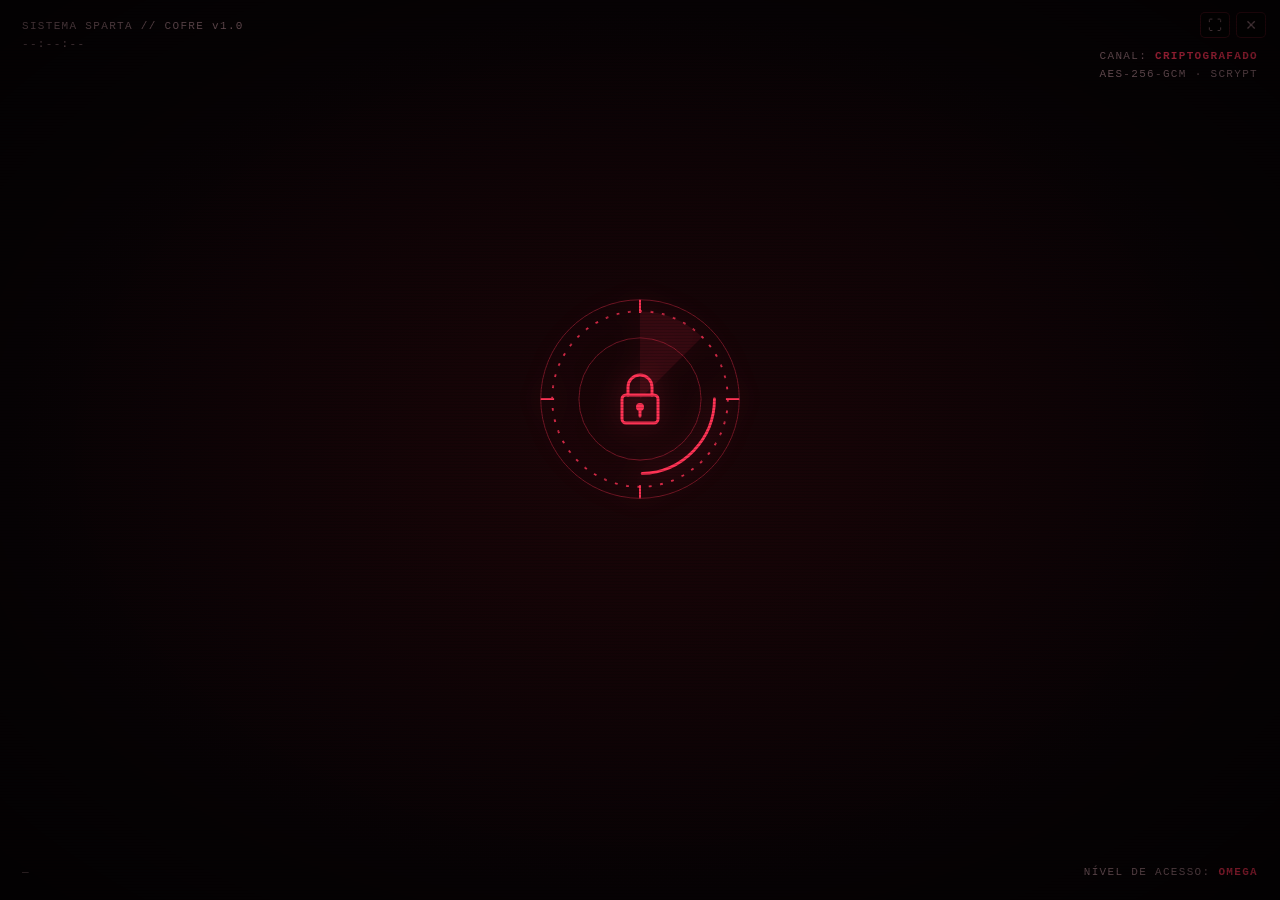
<file: automacao_pc/cofre/ui/index.html>
<!doctype html>
<html lang="pt-BR">
<head>
<meta charset="utf-8">
<meta name="viewport" content="width=device-width, initial-scale=1">
<title>SPARTA // COFRE</title>
<link rel="stylesheet" href="estilo.css">
</head>
<body>
<canvas id="chuva" aria-hidden="true"></canvas>
<div class="scanlines" aria-hidden="true"></div>

<!-- ============================== LOGIN ============================== -->
<section id="tela-login" class="tela ativa">
  <div class="canto sup-esq">SISTEMA SPARTA // COFRE v1.0<br><span id="relogio">--:--:--</span></div>
  <div class="canto sup-dir">CANAL: <b class="ok">CRIPTOGRAFADO</b><br>AES-256-GCM · SCRYPT</div>
  <div class="canto inf-esq" id="caminho-cofre">—</div>
  <div class="canto inf-dir">NÍVEL DE ACESSO: <b>OMEGA</b></div>

  <div class="login-centro">
    <div class="hud" id="hud">
      <svg viewBox="0 0 220 220" class="radar" aria-hidden="true">
        <circle cx="110" cy="110" r="104" class="anel fino"/>
        <circle cx="110" cy="110" r="92" class="anel tracejado gira-lento"/>
        <circle cx="110" cy="110" r="78" class="anel arco gira-rapido"/>
        <circle cx="110" cy="110" r="64" class="anel fino"/>
        <g class="gira-reverso">
          <path d="M110 6 L110 20 M110 200 L110 214 M6 110 L20 110 M200 110 L214 110" class="mira"/>
        </g>
        <path d="M110 110 L110 18 A92 92 0 0 1 175 45 Z" class="varredura"/>
      </svg>
      <svg viewBox="0 0 64 64" class="cadeado" aria-hidden="true">
        <path class="arco-cadeado" d="M20 28 V20 a12 12 0 0 1 24 0 V28"/>
        <rect x="14" y="28" width="36" height="28" rx="4"/>
        <circle cx="32" cy="40" r="4"/><path d="M32 44 V49"/>
      </svg>
    </div>

    <div class="terminal" id="boot" aria-live="polite"></div>

    <form id="form-login" autocomplete="off" class="escondido">
      <label for="senha" id="rotulo-senha">CREDENCIAL DO AGENTE</label>
      <div class="campo-neon">
        <input type="password" id="senha" spellcheck="false" autocomplete="off">
        <button type="button" class="olho" data-alvo="senha" title="Mostrar/ocultar">◉</button>
      </div>
      <div id="bloco-criar" class="escondido">
        <label for="senha2">CONFIRME A CREDENCIAL</label>
        <div class="campo-neon"><input type="password" id="senha2" spellcheck="false" autocomplete="off"></div>
        <div class="medidor"><i id="medidor-login"></i></div>
        <p class="dica" id="dica-criar"></p>
      </div>
      <button type="submit" class="botao-principal" id="botao-login">AUTENTICAR</button>
      <p class="status-login" id="status-login" role="status"></p>
    </form>
  </div>
</section>

<!-- ============================ DECIFRANDO ============================ -->
<section id="decifrando" class="sobreposicao" aria-live="assertive">
  <div class="decifra-caixa">
    <pre id="matriz-hex"></pre>
    <div class="etapas" id="etapas"></div>
    <div class="barra"><i id="barra-progresso"></i></div>
    <h1 id="veredito" data-texto=""></h1>
  </div>
</section>

<!-- ============================== COFRE =============================== -->
<section id="tela-cofre" class="tela">
  <header class="topo">
    <div class="logo"><span class="losango">◈</span> SPARTA <small id="contagem">0 registros</small></div>
    <div class="busca">
      <input type="search" id="busca" placeholder="Buscar por site, usuário, categoria…  (Ctrl+F)">
    </div>
    <nav class="acoes">
      <button id="bt-novo" class="botao destaque">＋ Novo</button>
      <button id="bt-gerador" class="botao">⚿ Gerador</button>
      <button id="bt-importar" class="botao">⇪ Importar</button>
      <button id="bt-ajustes" class="botao">⚙</button>
      <button id="bt-bloquear" class="botao perigo" title="Bloquear agora (Ctrl+L)">⏻ Bloquear</button>
    </nav>
  </header>

  <div class="corpo">
    <aside class="lateral">
      <h3>CATEGORIAS</h3>
      <ul id="categorias"></ul>
      <div class="dica-atalho">
        <kbd>Ctrl</kbd>+<kbd>Alt</kbd>+<kbd>A</kbd>
        <p>em qualquer site ou programa preenche o login automaticamente.</p>
        <p class="estado-atalho" id="estado-atalho"></p>
      </div>
      <div class="auto-bloqueio">AUTO-BLOQUEIO <b id="timer-bloqueio">--:--</b></div>
    </aside>

    <main class="lista" id="lista"></main>

    <section class="detalhe" id="detalhe">
      <div class="vazio">
        <svg viewBox="0 0 64 64"><rect x="14" y="28" width="36" height="28" rx="4"/><path d="M20 28 V20 a12 12 0 0 1 24 0 V28"/></svg>
        <p>Selecione um registro</p>
      </div>
    </section>
  </div>
</section>

<!-- ============================== MODAIS ============================== -->
<dialog id="modal-editor" class="modal">
  <form method="dialog" id="form-editor">
    <h2 id="titulo-editor">NOVO REGISTRO</h2>
    <div class="grade">
      <label>Título<input name="titulo" placeholder="Gmail, Gov.br, Banco…"></label>
      <label>Categoria<input name="categoria" list="lista-categorias" placeholder="Geral"></label>
      <label class="largo">Endereço do site<input name="url" placeholder="https://accounts.google.com"></label>
      <label>Usuário / e-mail / CPF<input name="usuario" autocomplete="off" spellcheck="false"></label>
      <label>Senha
        <span class="campo-com-botoes">
          <input name="senha" type="password" autocomplete="off" spellcheck="false">
          <button type="button" class="mini olho" data-alvo-nome="senha">◉</button>
          <button type="button" class="mini" id="bt-gerar-editor" title="Gerar senha forte">⚄</button>
        </span>
        <span class="medidor"><i id="medidor-editor"></i></span>
        <small id="forca-editor"></small>
      </label>
      <label>Abrir no navegador<select name="navegador" id="sel-navegador"><option value="">Padrão do Windows</option></select></label>
      <label>Palavras do título da janela<input name="palavras" placeholder="ex.: Conta Google, Gmail"></label>
      <label class="largo">Sequência de preenchimento
        <input name="sequencia" placeholder="{USUARIO}{TAB}{SENHA}{ENTER}" spellcheck="false">
        <small>Login em duas telas? Use <code>{USUARIO}{ENTER}{ESPERA:2000}{SENHA}{ENTER}</code></small>
      </label>
      <label class="largo">Notas<textarea name="notas" rows="3"></textarea></label>
      <label class="check"><input type="checkbox" name="favorito"> ★ Favorito</label>
    </div>
    <datalist id="lista-categorias"></datalist>
    <footer>
      <button value="cancelar" class="botao" formnovalidate>Cancelar</button>
      <button value="salvar" class="botao destaque" id="bt-salvar">Salvar</button>
    </footer>
  </form>
</dialog>

<dialog id="modal-gerador" class="modal estreito">
  <form method="dialog">
    <h2>GERADOR DE SENHAS</h2>
    <output id="senha-gerada" class="senha-gerada">—</output>
    <div class="medidor"><i id="medidor-gerador"></i></div>
    <label>Tamanho: <b id="rotulo-tamanho">20</b>
      <input type="range" id="g-tamanho" min="8" max="64" value="20"></label>
    <div class="opcoes">
      <label class="check"><input type="checkbox" id="g-mai" checked> A–Z</label>
      <label class="check"><input type="checkbox" id="g-min" checked> a–z</label>
      <label class="check"><input type="checkbox" id="g-num" checked> 0–9</label>
      <label class="check"><input type="checkbox" id="g-sim" checked> !@#$</label>
      <label class="check"><input type="checkbox" id="g-amb" checked> sem ambíguos (l, 1, O, 0)</label>
    </div>
    <footer>
      <button type="button" class="botao" id="bt-regerar">↻ Outra</button>
      <button type="button" class="botao" id="bt-copiar-gerada">Copiar</button>
      <button value="fechar" class="botao destaque">Fechar</button>
    </footer>
  </form>
</dialog>

<dialog id="modal-ajustes" class="modal">
  <form method="dialog" id="form-ajustes">
    <h2>AJUSTES</h2>
    <div class="grade">
      <label>Bloquear após (minutos sem uso)<input type="number" name="bloqueio_minutos" min="1" max="120"></label>
      <label>Apagar senha copiada após (segundos)<input type="number" name="limpar_copia_segundos" min="5" max="300"></label>
    </div>
    <h3>TROCAR SENHA MESTRA</h3>
    <div class="grade">
      <label class="largo">Senha atual<input type="password" name="atual" autocomplete="off"></label>
      <label>Nova senha<input type="password" name="nova" autocomplete="off"></label>
      <label>Confirmar nova senha<input type="password" name="confirmacao" autocomplete="off"></label>
    </div>
    <button type="button" class="botao" id="bt-trocar-senha">Trocar senha mestra</button>
    <h3>ARQUIVO DO COFRE</h3>
    <p class="dica"><code id="ajustes-caminho"></code><br>Uma cópia de segurança fica sempre ao lado, com final <code>.bak</code>.</p>
    <button type="button" class="botao" id="bt-backup">Salvar cópia de segurança em…</button>
    <footer>
      <button value="cancelar" class="botao" formnovalidate>Fechar</button>
      <button value="salvar" class="botao destaque">Salvar ajustes</button>
    </footer>
  </form>
</dialog>

<dialog id="modal-escolher" class="modal estreito">
  <form method="dialog">
    <h2>PREENCHER LOGIN</h2>
    <p class="dica">Janela: <b id="escolher-janela"></b></p>
    <input type="search" id="escolher-busca" placeholder="Buscar…">
    <ul id="escolher-lista" class="escolher-lista"></ul>
    <label class="check"><input type="checkbox" id="escolher-ensinar" checked> Lembrar desta janela para este login</label>
    <footer><button value="cancelar" class="botao">Cancelar</button></footer>
  </form>
</dialog>

<dialog id="modal-confirmar" class="modal estreito">
  <form method="dialog">
    <h2 id="confirmar-titulo">CONFIRMAR</h2>
    <p id="confirmar-texto"></p>
    <footer>
      <button value="nao" class="botao">Cancelar</button>
      <button value="sim" class="botao perigo">Confirmar</button>
    </footer>
  </form>
</dialog>

<div class="controles-janela">
  <button type="button" id="bt-tela-cheia" title="Tela cheia (F11)">⛶</button>
  <button type="button" id="bt-sair" class="fechar" title="Fechar o cofre">✕</button>
</div>

<div id="avisos" class="avisos" aria-live="polite"></div>

<script src="abertura.js"></script>
<script src="app.js"></script>
</body>
</html>
</file>
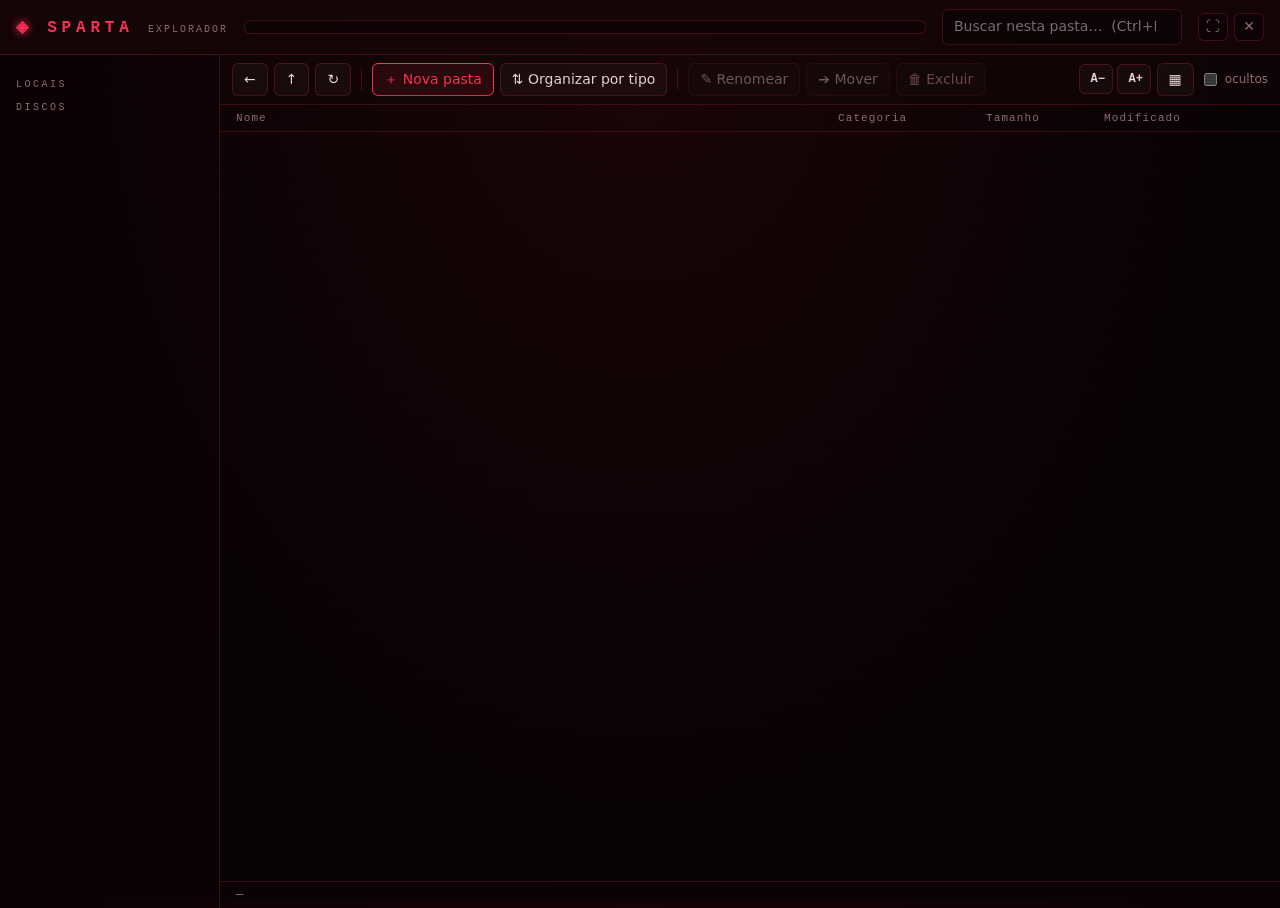
<file: automacao_pc/explorador/ui/index.html>
<!doctype html>
<html lang="pt-BR">
<head>
<meta charset="utf-8">
<meta name="viewport" content="width=device-width, initial-scale=1">
<title>SPARTA // EXPLORADOR</title>
<link rel="stylesheet" href="estilo.css">
</head>
<body>
<div class="scanlines" aria-hidden="true"></div>

<header class="topo">
  <div class="logo"><span class="losango">◈</span> SPARTA <small>EXPLORADOR</small></div>
  <div class="caminho" id="caminho"></div>
  <div class="busca"><input type="search" id="busca" placeholder="Buscar nesta pasta…  (Ctrl+F)"></div>
  <div class="janela-botoes">
    <button id="bt-tela-cheia" title="Tela cheia (F11)">⛶</button>
    <button id="bt-sair" class="fechar" title="Fechar">✕</button>
  </div>
</header>

<div class="corpo">
  <aside class="lateral">
    <h3>LOCAIS</h3>
    <ul id="atalhos"></ul>
    <h3>DISCOS</h3>
    <ul id="discos"></ul>
  </aside>

  <main class="principal">
    <div class="barra-ferramentas">
      <button id="bt-voltar" title="Voltar (Alt+←)">←</button>
      <button id="bt-acima" title="Pasta acima (Alt+↑)">↑</button>
      <button id="bt-atualizar" title="Atualizar (F5)">↻</button>
      <span class="sep"></span>
      <button id="bt-nova" class="destaque">＋ Nova pasta</button>
      <button id="bt-organizar" title="Separar por tipo">⇅ Organizar por tipo</button>
      <span class="sep"></span>
      <button id="bt-renomear" disabled>✎ Renomear</button>
      <button id="bt-mover" disabled>➔ Mover</button>
      <button id="bt-excluir" class="perigo" disabled>🗑 Excluir</button>
      <span class="flex"></span>
      <div class="filtros" id="filtros"></div>
      <div class="zoom" title="Zoom (Ctrl + roda do mouse)">
        <button id="bt-zoom-menos" title="Diminuir (Ctrl -)">A−</button>
        <button id="bt-zoom-mais" title="Aumentar (Ctrl +)">A+</button>
      </div>
      <button id="bt-visao" title="Alternar lista/grade">▦</button>
      <label class="check"><input type="checkbox" id="mostrar-ocultos"> ocultos</label>
    </div>

    <div class="cabecalho-lista" id="cab-lista">
      <span class="col-nome">Nome</span>
      <span class="col-cat">Categoria</span>
      <span class="col-tam">Tamanho</span>
      <span class="col-data">Modificado</span>
    </div>
    <div class="lista" id="lista" tabindex="0"></div>

    <footer class="status"><span id="status">—</span><span id="status-dir" class="dir"></span></footer>
  </main>
</div>

<ul id="menu-contexto" class="menu-contexto"></ul>

<dialog id="modal-texto" class="modal">
  <form method="dialog">
    <h2 id="mt-titulo">—</h2>
    <input type="text" id="mt-input" autocomplete="off" spellcheck="false">
    <footer>
      <button value="cancelar" class="btn" formnovalidate>Cancelar</button>
      <button value="ok" class="btn destaque">OK</button>
    </footer>
  </form>
</dialog>

<dialog id="modal-confirmar" class="modal estreito">
  <form method="dialog">
    <h2 id="mc-titulo">Confirmar</h2>
    <p id="mc-texto"></p>
    <footer>
      <button value="nao" class="btn">Cancelar</button>
      <button value="sim" class="btn perigo">Confirmar</button>
    </footer>
  </form>
</dialog>

<div id="avisos" class="avisos" aria-live="polite"></div>
<script src="app.js"></script>
</body>
</html>
</file>
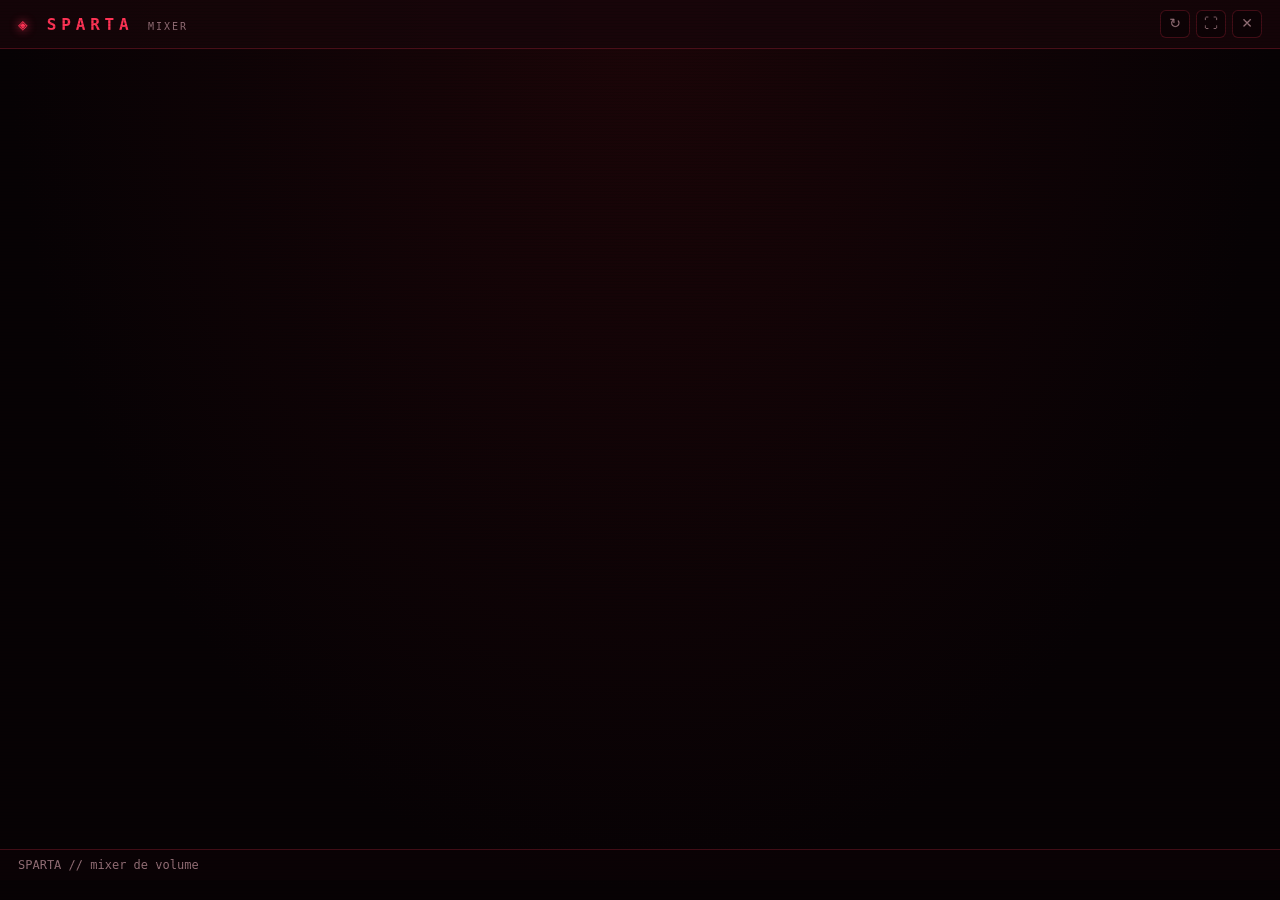
<file: automacao_pc/mixer/ui/index.html>
<!doctype html>
<html lang="pt-BR">
<head>
<meta charset="utf-8">
<meta name="viewport" content="width=device-width, initial-scale=1">
<title>SPARTA // MIXER</title>
<link rel="stylesheet" href="estilo.css">
</head>
<body>
<div class="scanlines" aria-hidden="true"></div>

<header class="topo">
  <div class="logo"><span class="losango">◈</span> SPARTA <small>MIXER</small></div>
  <div class="estado-eqapo" id="estado-eqapo"></div>
  <div class="janela-botoes">
    <button id="bt-atualizar" title="Atualizar">↻</button>
    <button id="bt-tela-cheia" title="Tela cheia (F11)">⛶</button>
    <button id="bt-sair" class="fechar" title="Fechar">✕</button>
  </div>
</header>

<div id="banner" class="banner escondido"></div>

<main class="mesa" id="mesa"></main>

<footer class="rodape" id="rodape">SPARTA // mixer de volume</footer>

<div id="avisos" class="avisos" aria-live="polite"></div>
<script src="app.js"></script>
</body>
</html>
</file>
<file: automacao_pc/cofre/ui/estilo.css>
:root {
  --fundo: #070204;
  --painel: rgba(24, 6, 10, 0.78);
  --painel-forte: rgba(30, 8, 13, 0.95);
  --borda: rgba(255, 51, 85, 0.24);
  --neon: #ff3355;
  --neon-fraco: rgba(255, 51, 85, 0.12);
  --verde: #39ff9c;
  --vermelho: #ff6a3d;
  --ambar: #ffb020;
  --texto: #f2d9de;
  --apagado: #946f77;
  --mono: "Cascadia Mono", "Cascadia Code", Consolas, "Courier New", monospace;
  --sans: "Segoe UI Variable", "Segoe UI", system-ui, sans-serif;
  color-scheme: dark;
}

* { box-sizing: border-box; }
html, body { height: 100%; margin: 0; }
body {
  background: radial-gradient(ellipse at center, #1c0508 0%, var(--fundo) 70%);
  color: var(--texto);
  font: 14px/1.45 var(--sans);
  overflow: hidden;
  user-select: none;
}
input, textarea, select, button { font: inherit; color: inherit; }
input, textarea { user-select: text; }
code, kbd, pre { font-family: var(--mono); }
.escondido { display: none !important; }
.ok { color: var(--verde); }

#chuva { position: fixed; inset: 0; z-index: 0; opacity: .55; transition: opacity 1.2s; }
body.desbloqueado #chuva { opacity: .12; }
.scanlines {
  position: fixed; inset: 0; z-index: 50; pointer-events: none;
  background: repeating-linear-gradient(0deg, rgba(0,0,0,.18) 0 1px, transparent 1px 3px);
  mix-blend-mode: multiply;
}
.scanlines::after {
  content: ""; position: absolute; inset: 0;
  background: radial-gradient(ellipse at center, transparent 55%, rgba(0,0,0,.65) 100%);
}

.tela { position: fixed; inset: 0; z-index: 1; display: none; }
.tela.ativa { display: flex; }

/* ================================ LOGIN ================================ */
#tela-login { align-items: center; justify-content: center; }
.canto { position: absolute; font: 11px/1.6 var(--mono); color: var(--apagado); letter-spacing: .12em; }
.canto b { color: var(--neon); font-weight: 600; }
.sup-esq { top: 18px; left: 22px; } .sup-dir { top: 18px; right: 22px; text-align: right; }
.inf-esq { bottom: 18px; left: 22px; max-width: 45vw; overflow: hidden; text-overflow: ellipsis; white-space: nowrap; }
.inf-dir { bottom: 18px; right: 22px; }

.login-centro { width: min(440px, 92vw); display: flex; flex-direction: column; align-items: center; gap: 18px; }
.hud { position: relative; width: 210px; height: 210px; filter: drop-shadow(0 0 12px rgba(255,51,85,.45)); }
.radar { position: absolute; inset: 0; overflow: visible; }
.anel { fill: none; stroke: var(--neon); }
.anel.fino { stroke-width: .8; opacity: .5; }
.anel.tracejado { stroke-width: 2; stroke-dasharray: 3 9; opacity: .8; }
.anel.arco { stroke-width: 3; stroke-dasharray: 120 370; stroke-linecap: round; }
.mira { stroke: var(--neon); stroke-width: 2; }
.varredura { fill: rgba(255,51,85,.10); transform-origin: 110px 110px; animation: girar 22s linear infinite; }
.gira-lento, .gira-rapido, .gira-reverso { transform-origin: 110px 110px; transform-box: view-box; }
.gira-lento { animation: girar 95s linear infinite; }
.gira-rapido { animation: girar 34s linear infinite; }
.gira-reverso { animation: girar 150s linear infinite reverse; }
@keyframes girar { to { transform: rotate(360deg); } }

.cadeado { position: absolute; left: 50%; top: 50%; width: 64px; height: 64px; transform: translate(-50%, -50%);
  fill: none; stroke: var(--neon); stroke-width: 3; stroke-linecap: round; }
.cadeado circle { fill: var(--neon); stroke: none; }
.arco-cadeado { transition: transform .5s cubic-bezier(.6,-0.4,.4,1.6); transform-origin: 44px 28px; }
.hud.aberto .arco-cadeado { transform: translateY(-7px) rotate(28deg); }
.hud.aberto { filter: drop-shadow(0 0 22px rgba(57,255,156,.8)); }
.hud.aberto .anel, .hud.aberto .mira, .hud.aberto .cadeado { stroke: var(--verde); }
.hud.aberto .cadeado circle { fill: var(--verde); }
.hud.negado { animation: tremer .45s; filter: drop-shadow(0 0 22px rgba(255,106,61,.85)); }
.hud.negado .anel, .hud.negado .mira, .hud.negado .cadeado { stroke: var(--vermelho); }
@keyframes tremer { 0%,100% { transform: none; } 20% { transform: translateX(-10px); } 40% { transform: translateX(9px); }
  60% { transform: translateX(-6px); } 80% { transform: translateX(4px); } }

.terminal { width: 100%; min-height: 84px; font: 12px/1.75 var(--mono); color: var(--neon); letter-spacing: .04em; }
.terminal .linha::before { content: "> "; color: var(--apagado); }
.terminal .cursor::after { content: "▌"; animation: piscar 1s steps(1) infinite; }
@keyframes piscar { 50% { opacity: 0; } }

#form-login { width: 100%; display: flex; flex-direction: column; gap: 10px; animation: surgir .5s ease-out; }
#form-login label { font: 11px var(--mono); letter-spacing: .3em; color: var(--apagado); }
.campo-neon { position: relative; display: flex; border-bottom: 2px solid var(--borda); transition: border-color .3s, box-shadow .3s; }
.campo-neon:focus-within { border-color: var(--neon); box-shadow: 0 8px 18px -12px var(--neon); }
.campo-neon input { flex: 1; background: transparent; border: 0; outline: 0; padding: 10px 2px;
  font: 22px var(--mono); letter-spacing: .28em; color: #fff; }
.olho { background: none; border: 0; color: var(--apagado); cursor: pointer; padding: 0 6px; font-size: 16px; }
.olho:hover { color: var(--neon); }
.botao-principal { margin-top: 8px; padding: 13px; border: 1px solid var(--neon); background: var(--neon-fraco);
  color: var(--neon); font: 600 13px var(--mono); letter-spacing: .45em; cursor: pointer; position: relative; overflow: hidden;
  clip-path: polygon(12px 0, 100% 0, 100% calc(100% - 12px), calc(100% - 12px) 100%, 0 100%, 0 12px); }
.botao-principal::after { content: ""; position: absolute; inset: 0; transform: translateX(-100%);
  background: linear-gradient(90deg, transparent, rgba(255,51,85,.35), transparent); animation: brilho 2.8s infinite; }
@keyframes brilho { 60%, 100% { transform: translateX(100%); } }
.botao-principal:hover { background: rgba(255,51,85,.22); color: #fff; }
.botao-principal:disabled { opacity: .45; cursor: wait; }
.status-login { min-height: 20px; margin: 0; font: 12px var(--mono); letter-spacing: .12em; text-align: center; }
.status-login.erro { color: var(--vermelho); } .status-login.alerta { color: var(--ambar); }
.dica { color: var(--apagado); font-size: 12px; margin: 4px 0; }
.medidor { display: block; height: 4px; background: rgba(255,255,255,.07); border-radius: 2px; overflow: hidden; margin-top: 6px; }
.medidor i { display: block; height: 100%; width: 0; transition: width .3s, background .3s; }

@keyframes surgir { from { opacity: 0; transform: translateY(10px); } to { opacity: 1; transform: none; } }

/* ============================ DECIFRANDO ============================ */
.sobreposicao { position: fixed; inset: 0; z-index: 40; display: none; align-items: center; justify-content: center;
  background: rgba(1, 4, 7, .86); backdrop-filter: blur(3px); }
.sobreposicao.ativa { display: flex; animation: surgir .25s; }
.decifra-caixa { width: min(760px, 94vw); text-align: center; }
#matriz-hex { margin: 0 0 18px; font-size: 13px; line-height: 1.35; color: var(--neon); opacity: .85;
  text-shadow: 0 0 8px rgba(255,51,85,.7); white-space: pre; overflow: hidden; }
.etapas { font: 12px/1.9 var(--mono); text-align: left; display: inline-block; min-width: 420px; color: var(--apagado); }
.etapas .feito { color: var(--verde); }
.etapas .feito::after { content: "  [OK]"; }
.etapas .rodando { color: var(--neon); }
.etapas .rodando::after { content: "  ▌"; animation: piscar .6s steps(1) infinite; }
.barra { height: 3px; margin: 16px auto; width: 420px; max-width: 90%; background: rgba(255,255,255,.08); }
.barra i { display: block; height: 100%; width: 0; background: var(--neon); box-shadow: 0 0 12px var(--neon); transition: width .25s linear; }
#veredito { margin: 18px 0 0; font: 700 clamp(26px, 5vw, 46px) var(--mono); letter-spacing: .3em; min-height: 1.2em; position: relative; }
#veredito.concedido { color: var(--verde); text-shadow: 0 0 22px rgba(57,255,156,.9); }
#veredito.negado { color: var(--vermelho); text-shadow: 0 0 22px rgba(255,106,61,.9); animation: glitch .35s 3; }
#veredito.negado::before, #veredito.negado::after { content: attr(data-texto); position: absolute; inset: 0; }
#veredito.negado::before { color: #0ff; clip-path: inset(0 0 55% 0); transform: translate(-4px, -2px); opacity: .7; }
#veredito.negado::after { color: #f0f; clip-path: inset(55% 0 0 0); transform: translate(4px, 2px); opacity: .7; }
@keyframes glitch { 0% { transform: none; } 25% { transform: skewX(12deg) translateX(-6px); } 50% { transform: skewX(-8deg) translateX(5px); } 100% { transform: none; } }
.flash-verde { animation: flash 0.9s; }
@keyframes flash { 0% { box-shadow: inset 0 0 0 100vmax rgba(57,255,156,.22); } 100% { box-shadow: inset 0 0 0 100vmax transparent; } }

/* ============================== COFRE ============================== */
#tela-cofre { flex-direction: column; }
#tela-cofre.ativa { animation: abrir-cofre .8s cubic-bezier(.2,.8,.2,1); }
@keyframes abrir-cofre { from { opacity: 0; transform: scale(1.06); filter: blur(8px); } to { opacity: 1; transform: none; filter: none; } }

.topo { display: flex; align-items: center; gap: 18px; padding: 12px 96px 12px 20px; border-bottom: 1px solid var(--borda);
  background: var(--painel); backdrop-filter: blur(8px); }
.logo { font: 700 17px var(--mono); letter-spacing: .32em; color: var(--neon); white-space: nowrap; }
.logo small { display: block; font: 10px var(--mono); letter-spacing: .2em; color: var(--apagado); }
.losango { text-shadow: 0 0 10px var(--neon); }
.busca { flex: 1; }
.busca input, .modal input, .modal textarea, .modal select, #escolher-busca {
  width: 100%; padding: 9px 12px; border-radius: 6px; border: 1px solid var(--borda);
  background: rgba(0,0,0,.35); outline: none; transition: border-color .2s, box-shadow .2s; }
.busca input:focus, .modal input:focus, .modal textarea:focus, .modal select:focus, #escolher-busca:focus {
  border-color: var(--neon); box-shadow: 0 0 0 3px rgba(255,51,85,.12); }
.acoes { display: flex; gap: 8px; }
.botao { padding: 8px 14px; border-radius: 6px; border: 1px solid var(--borda); background: rgba(255,255,255,.03);
  cursor: pointer; white-space: nowrap; transition: background .15s, border-color .15s, color .15s; }
.botao:hover { border-color: var(--neon); color: #fff; background: var(--neon-fraco); }
.botao.destaque { border-color: var(--neon); color: var(--neon); background: var(--neon-fraco); }
.botao.perigo:hover { border-color: var(--vermelho); color: var(--vermelho); background: rgba(255,106,61,.1); }
.botao.perigo { color: #ffb3c0; }

.corpo { flex: 1; min-height: 0; display: grid; grid-template-columns: 220px 1fr 380px; }
.lateral { padding: 18px 14px; border-right: 1px solid var(--borda); background: rgba(15,3,6,.55);
  display: flex; flex-direction: column; gap: 6px; overflow-y: auto; }
.lateral h3 { font: 11px var(--mono); letter-spacing: .3em; color: var(--apagado); margin: 0 0 6px 8px; }
#categorias { list-style: none; margin: 0; padding: 0; }
#categorias li { display: flex; justify-content: space-between; padding: 7px 10px; border-radius: 6px; cursor: pointer; color: var(--apagado); }
#categorias li:hover { color: var(--texto); background: rgba(255,255,255,.03); }
#categorias li.ativa { color: var(--neon); background: var(--neon-fraco); box-shadow: inset 2px 0 0 var(--neon); }
#categorias li span:last-child { font: 11px var(--mono); }
.dica-atalho { margin-top: auto; padding: 12px; border: 1px dashed var(--borda); border-radius: 8px; font-size: 12px; color: var(--apagado); }
.dica-atalho p { margin: 6px 0 0; }
.estado-atalho { color: var(--verde); font: 11px var(--mono); }
.estado-atalho.erro { color: var(--ambar); }
kbd { padding: 1px 6px; border: 1px solid var(--borda); border-bottom-width: 2px; border-radius: 4px; color: var(--neon); font-size: 11px; }
.auto-bloqueio { font: 10px var(--mono); letter-spacing: .2em; color: var(--apagado); padding: 6px 8px; }
.auto-bloqueio b { color: var(--ambar); font-weight: 600; }

.lista { padding: 18px; overflow-y: auto; display: grid; grid-template-columns: repeat(auto-fill, minmax(230px, 1fr));
  gap: 12px; align-content: start; }
.cartao { display: flex; gap: 12px; align-items: center; padding: 13px; border-radius: 10px; border: 1px solid rgba(255,255,255,.06);
  background: var(--painel); cursor: pointer; transition: transform .15s, border-color .15s, box-shadow .15s;
  animation: surgir .35s both; }
.cartao:hover { transform: translateY(-2px); border-color: var(--borda); }
.cartao.selecionado { border-color: var(--neon); box-shadow: 0 0 0 1px var(--neon), 0 0 24px -8px var(--neon); }
.icone { flex: none; width: 40px; height: 40px; border-radius: 9px; display: grid; place-items: center;
  font: 700 18px var(--mono); color: #031015; }
.cartao .info { min-width: 0; }
.cartao b, .cartao span { display: block; white-space: nowrap; overflow: hidden; text-overflow: ellipsis; }
.cartao span { color: var(--apagado); font-size: 12px; }
.cartao .estrela { margin-left: auto; color: var(--ambar); }
.lista-vazia { grid-column: 1/-1; text-align: center; color: var(--apagado); padding: 60px 20px; font: 13px var(--mono); }

.detalhe { border-left: 1px solid var(--borda); background: rgba(15,3,6,.6); padding: 22px; overflow-y: auto; }
.detalhe .vazio { height: 100%; display: grid; place-content: center; justify-items: center; color: var(--apagado); }
.detalhe .vazio svg { width: 56px; fill: none; stroke: var(--borda); stroke-width: 3; }
.cabeca-detalhe { display: flex; gap: 14px; align-items: center; margin-bottom: 18px; animation: surgir .3s; }
.cabeca-detalhe .icone { width: 52px; height: 52px; font-size: 24px; }
.cabeca-detalhe h2 { margin: 0; font-size: 19px; }
.cabeca-detalhe small { color: var(--apagado); }
.campo-detalhe { margin-bottom: 12px; padding: 10px 12px; border-radius: 8px; background: rgba(255,255,255,.025);
  border: 1px solid rgba(255,255,255,.05); animation: surgir .3s both; }
.campo-detalhe label { display: block; font: 10px var(--mono); letter-spacing: .25em; color: var(--apagado); margin-bottom: 3px; }
.valor { display: flex; align-items: center; gap: 6px; }
.valor output { flex: 1; font-family: var(--mono); word-break: break-all; user-select: text; }
.valor output.oculta { letter-spacing: .25em; color: var(--apagado); }
.mini { padding: 4px 8px; border-radius: 5px; border: 1px solid var(--borda); background: transparent; cursor: pointer; color: var(--apagado); }
.mini:hover { color: var(--neon); border-color: var(--neon); }
.botoes-detalhe { display: grid; grid-template-columns: 1fr 1fr; gap: 8px; margin-top: 18px; }
.botoes-detalhe .largo { grid-column: 1/-1; }
.notas { white-space: pre-wrap; color: var(--texto); font-size: 13px; }

/* ============================== MODAIS ============================== */
.modal { width: min(720px, 94vw); padding: 0; border: 1px solid var(--borda); border-radius: 12px; color: var(--texto);
  background: var(--painel-forte); box-shadow: 0 30px 80px rgba(0,0,0,.6), 0 0 40px -10px rgba(255,51,85,.35); }
.modal.estreito { width: min(460px, 94vw); }
.modal[open] { animation: surgir .25s; }
.modal::backdrop { background: rgba(0,0,0,.6); backdrop-filter: blur(2px); }
.modal form { padding: 22px; }
.modal h2 { margin: 0 0 16px; font: 600 14px var(--mono); letter-spacing: .3em; color: var(--neon); }
.modal h3 { margin: 20px 0 10px; font: 11px var(--mono); letter-spacing: .3em; color: var(--apagado); }
.grade { display: grid; grid-template-columns: 1fr 1fr; gap: 12px 14px; }
.grade label, .modal label { display: flex; flex-direction: column; gap: 5px; font-size: 12px; color: var(--apagado); }
.grade .largo { grid-column: 1/-1; }
.modal label.check { flex-direction: row; align-items: center; gap: 8px; color: var(--texto); cursor: pointer; }
.modal label.check input { width: auto; accent-color: var(--neon); }
.campo-com-botoes { display: flex; gap: 6px; }
.modal small { color: var(--apagado); font-size: 11px; }
.modal footer { display: flex; justify-content: flex-end; gap: 8px; margin-top: 20px; }
.senha-gerada { display: block; padding: 16px; border-radius: 8px; background: rgba(0,0,0,.4); border: 1px solid var(--borda);
  font: 18px var(--mono); text-align: center; word-break: break-all; color: #fff; user-select: text; min-height: 60px; }
.opcoes { display: flex; flex-wrap: wrap; gap: 10px 18px; margin: 14px 0 0; }
input[type=range] { accent-color: var(--neon); padding: 0 !important; border: 0 !important; background: none !important; }
.escolher-lista { list-style: none; padding: 0; margin: 12px 0; max-height: 300px; overflow-y: auto; }
.escolher-lista li { display: flex; gap: 10px; align-items: center; padding: 9px; border-radius: 8px; cursor: pointer; }
.escolher-lista li:hover, .escolher-lista li:focus { background: var(--neon-fraco); outline: none; }
.escolher-lista .icone { width: 32px; height: 32px; font-size: 14px; }

.avisos { position: fixed; z-index: 60; right: 20px; bottom: 20px; display: flex; flex-direction: column; gap: 8px; }
.aviso { padding: 11px 16px; border-radius: 8px; background: var(--painel-forte); border: 1px solid var(--borda);
  border-left: 3px solid var(--neon); max-width: 380px; box-shadow: 0 10px 30px rgba(0,0,0,.5); animation: surgir .25s; }
.aviso.ok { border-left-color: var(--verde); } .aviso.erro { border-left-color: var(--vermelho); } .aviso.alerta { border-left-color: var(--ambar); }
.aviso.saindo { opacity: 0; transform: translateX(20px); transition: .3s; }

::-webkit-scrollbar { width: 8px; } ::-webkit-scrollbar-thumb { background: rgba(255,51,85,.18); border-radius: 4px; }

@media (max-width: 1100px) { .corpo { grid-template-columns: 190px 1fr 330px; } .acoes .botao:not(.destaque):not(.perigo) { padding: 8px 10px; } }
@media (prefers-reduced-motion: reduce) { *, *::before, *::after { animation-duration: .01ms !important; transition-duration: .01ms !important; } }

/* ============================ ABERTURA ============================ */
#abertura { position: fixed; inset: 0; z-index: 70; background: #000; overflow: hidden; cursor: none; }
#abertura .palco { position: absolute; inset: 0; transform-origin: center; }
.janela-cmd { position: absolute; display: flex; flex-direction: column; background: #050102;
  border: 1px solid #6b1424; box-shadow: 0 20px 60px rgba(0,0,0,.85), 0 0 34px -6px rgba(255,51,85,.45);
  animation: abrir-janela .16s ease-out; }
@keyframes abrir-janela { from { transform: scale(.82); opacity: 0; } }
.janela-cmd .barra-titulo { flex: none; height: 22px; display: flex; align-items: center; padding: 0 4px 0 8px;
  background: linear-gradient(90deg, #8c1028, #3a0610); color: #ffdbe1; font: 12px var(--sans); white-space: nowrap; overflow: hidden; }
.janela-cmd .botoes-titulo { margin-left: auto; display: flex; gap: 2px; }
.janela-cmd .botoes-titulo i { width: 18px; height: 15px; display: grid; place-items: center; font: 11px var(--sans);
  font-style: normal; background: #2a0509; border: 1px solid #a3324a; color: #ffc7d1; }
.janela-cmd pre { flex: 1; min-height: 0; margin: 0; padding: 6px 8px; overflow: hidden;
  font: 12px/1.32 var(--mono); color: #e3e3e3; white-space: pre; }
.abertura-rodape { position: absolute; left: 18px; bottom: 14px; font: 12px var(--mono); letter-spacing: .12em;
  color: var(--neon); text-shadow: 0 0 10px rgba(255,51,85,.8); }
#abertura.tremendo .janela-cmd { animation: tremer-janela .07s steps(2) infinite; filter: hue-rotate(-10deg) brightness(1.3); }
@keyframes tremer-janela { 0% { transform: translate(-3px, 1px); } 50% { transform: translate(3px, -2px); } 100% { transform: translate(-1px, 2px); } }
#abertura .palco.desligando { animation: tubo-desligando .5s cubic-bezier(.7,0,.3,1) forwards; }
@keyframes tubo-desligando {
  0% { transform: none; filter: brightness(1); }
  55% { transform: scale(1, .006); filter: brightness(4); }
  100% { transform: scale(0, .006); filter: brightness(6); }
}
#abertura.sumindo { opacity: 0; transition: opacity .35s; }

/* ========================= CONTROLES DA JANELA ========================= */
.controles-janela { position: fixed; top: 12px; right: 14px; z-index: 30; display: flex; gap: 6px; }
.controles-janela button { width: 30px; height: 26px; border-radius: 5px; border: 1px solid var(--borda);
  background: rgba(0,0,0,.35); color: var(--apagado); cursor: pointer; }
.controles-janela button:hover { color: #fff; border-color: var(--neon); }
.controles-janela button.fechar:hover { background: #c4102f; }
#tela-login .sup-dir { top: 48px; }

/* janelas que montam o elmo (quebra-cabeça) */
.janela-cmd.logo { border-color: #8c1028; box-shadow: 0 0 20px -4px rgba(255,51,85,.65); }
.janela-cmd.logo .barra-titulo { height: 16px; font-size: 10px;
  background: linear-gradient(90deg, #a3122c, #4a0812); }
.janela-cmd.logo pre { padding: 1px 2px; line-height: 1.05; letter-spacing: 0;
  font-family: var(--mono); font-size: 1.15vw; color: #4a1019; white-space: pre; }
.janela-cmd.logo pre b { font-weight: 400; }
.janela-cmd.logo pre .w { color: #ffffff; text-shadow: 0 0 6px rgba(255,255,255,.6); }
.janela-cmd.logo pre .e { color: #ff6a85; }
.janela-cmd.logo pre .f { color: #d2244a; }
</file>
<file: automacao_pc/explorador/ui/estilo.css>
:root {
  --fundo: #070204; --painel: rgba(24, 6, 10, .78); --painel2: #140609;
  --borda: rgba(255, 51, 85, .22); --neon: #ff3355; --neon2: #ff6a85;
  --forte: #cd2242; --escuro: #4a1019; --texto: #f2d9de; --apagado: #946f77;
  --mono: "Cascadia Mono", Consolas, monospace; --sans: "Segoe UI", system-ui, sans-serif;
  color-scheme: dark;
}
* { box-sizing: border-box; }
html, body { height: 100%; margin: 0; }
body { background: radial-gradient(ellipse at top, #1c0508, var(--fundo) 70%); color: var(--texto);
  font: 14px/1.4 var(--sans); overflow: hidden; user-select: none; }
.scanlines { position: fixed; inset: 0; z-index: 90; pointer-events: none;
  background: repeating-linear-gradient(0deg, rgba(0,0,0,.14) 0 1px, transparent 1px 3px); mix-blend-mode: multiply; }
input, button, select { font: inherit; color: inherit; }
button { cursor: pointer; }
.flex { flex: 1; } .sep { width: 1px; height: 22px; background: var(--borda); margin: 0 4px; }

/* ----------------------------------------------------------- topo */
.topo { display: flex; align-items: center; gap: 16px; padding: 9px 16px;
  border-bottom: 1px solid var(--borda); background: var(--painel); }
.logo { font: 700 16px var(--mono); letter-spacing: .3em; color: var(--neon); white-space: nowrap; }
.logo small { font: 10px var(--mono); letter-spacing: .2em; color: var(--apagado); }
.losango { text-shadow: 0 0 10px var(--neon); }
.caminho { flex: 1; display: flex; align-items: center; gap: 2px; overflow: hidden; font: 13px var(--mono);
  background: rgba(0,0,0,.3); border: 1px solid var(--borda); border-radius: 6px; padding: 6px 10px; white-space: nowrap; }
.caminho .crumb { color: var(--neon2); cursor: pointer; padding: 1px 4px; border-radius: 4px; }
.caminho .crumb:hover { background: var(--escuro); color: #fff; }
.caminho .sepc { color: var(--apagado); }
.busca input { width: 240px; padding: 7px 11px; border-radius: 6px; border: 1px solid var(--borda);
  background: rgba(0,0,0,.35); outline: none; }
.busca input:focus { border-color: var(--neon); box-shadow: 0 0 0 3px rgba(255,51,85,.12); }
.zoom { display: flex; gap: 4px; }
.zoom button { width: 34px; height: 30px; border-radius: 6px; border: 1px solid var(--borda);
  background: rgba(255,255,255,.03); font: 700 12px var(--mono); }
.zoom button:hover { border-color: var(--neon); color: #fff; background: rgba(255,51,85,.1); }
.janela-botoes { display: flex; gap: 6px; }
.janela-botoes button { width: 30px; height: 28px; border-radius: 6px; border: 1px solid var(--borda);
  background: rgba(0,0,0,.3); color: var(--apagado); }
.janela-botoes button:hover { color: #fff; border-color: var(--neon); }
.janela-botoes .fechar:hover { background: #c4102f; }

/* ---------------------------------------------------------- corpo */
.corpo { display: grid; grid-template-columns: 220px 1fr; height: calc(100vh - 47px); }
.lateral { border-right: 1px solid var(--borda); background: rgba(15,3,6,.55); overflow-y: auto; padding: 12px 8px; }
.lateral h3 { font: 10px var(--mono); letter-spacing: .25em; color: var(--apagado); margin: 12px 8px 6px; }
.lateral ul { list-style: none; margin: 0; padding: 0; }
.lateral li { padding: 8px 10px; border-radius: 7px; cursor: pointer; color: var(--texto); font-size: 13px;
  display: flex; flex-direction: column; gap: 3px; }
.lateral li:hover { background: rgba(255,51,85,.08); }
.lateral li.ativa { background: rgba(255,51,85,.14); box-shadow: inset 2px 0 0 var(--neon); color: #fff; }
.lateral li .sub { font: 10px var(--mono); color: var(--apagado); display: flex; justify-content: space-between; }
.lateral .barra { height: 5px; border-radius: 3px; background: rgba(255,255,255,.07); overflow: hidden; }
.lateral .barra i { display: block; height: 100%; background: linear-gradient(90deg, var(--forte), var(--neon)); }

/* ----------------------------------------------------- principal */
.principal { display: flex; flex-direction: column; min-width: 0; min-height: 0; }
.barra-ferramentas { display: flex; align-items: center; gap: 6px; padding: 8px 12px; flex-wrap: wrap;
  border-bottom: 1px solid var(--borda); background: rgba(20,6,9,.5); }
.barra-ferramentas button { padding: 6px 11px; border-radius: 6px; border: 1px solid var(--borda);
  background: rgba(255,255,255,.03); white-space: nowrap; }
.barra-ferramentas button:hover:not(:disabled) { border-color: var(--neon); color: #fff; background: rgba(255,51,85,.1); }
.barra-ferramentas button:disabled { opacity: .4; cursor: default; }
.barra-ferramentas .destaque { color: var(--neon); border-color: var(--neon); background: rgba(255,51,85,.1); }
.barra-ferramentas .perigo { color: #ffb3c0; }
.barra-ferramentas .perigo:hover:not(:disabled) { border-color: #c4102f; background: rgba(196,16,47,.18); }
.check { display: flex; align-items: center; gap: 5px; color: var(--apagado); font-size: 12px; }
.check input { accent-color: var(--neon); }
.filtros { display: flex; gap: 5px; flex-wrap: wrap; }
.filtros .chip { padding: 3px 9px; border-radius: 20px; border: 1px solid var(--borda); font-size: 12px;
  color: var(--apagado); cursor: pointer; }
.filtros .chip:hover { color: #fff; }
.filtros .chip.ativo { background: var(--escuro); color: #fff; border-color: var(--neon); }
.filtros .chip .ponto { display: inline-block; width: 8px; height: 8px; border-radius: 50%; margin-right: 5px; vertical-align: middle; }

.cabecalho-lista { display: grid; grid-template-columns: 1fr 140px 110px 160px; gap: 8px; padding: 7px 16px;
  font: 11px var(--mono); letter-spacing: .1em; color: var(--apagado); border-bottom: 1px solid var(--borda); }
.lista { flex: 1; min-height: 0; overflow-y: auto; overflow-x: hidden; outline: none; }
.lista.grade { display: grid; grid-template-columns: repeat(auto-fill, minmax(var(--cel, 140px), 1fr));
  gap: 10px; padding: 14px; align-content: start; }
.cabecalho-lista.escondido { display: none; }

.item { display: grid; grid-template-columns: 1fr 140px 110px 160px; gap: 8px; align-items: center;
  padding: 7px 16px; border-bottom: 1px solid rgba(255,255,255,.03); cursor: default; }
.item:hover { background: rgba(255,51,85,.06); }
.item.sel { background: rgba(255,51,85,.16); box-shadow: inset 2px 0 0 var(--neon); }
.item .nome { display: flex; align-items: center; gap: 10px; min-width: 0; }
.item .ic { flex: none; width: var(--ic, 28px); height: var(--ic, 28px); border-radius: 7px; display: grid; place-items: center;
  font: 700 12px var(--mono); color: #140609; }
.item .nome b { font-weight: 500; white-space: nowrap; overflow: hidden; text-overflow: ellipsis; }
.item .cat, .item .tam, .item .data { font: 12px var(--mono); color: var(--apagado); }
.item .tam { text-align: right; } .item.oculto { opacity: .5; }

.lista.grade .item { display: flex; flex-direction: column; align-items: center; gap: 8px; text-align: center;
  padding: 14px 8px; border: 1px solid transparent; border-radius: 10px; border-bottom: 1px solid transparent; }
.lista.grade .item:hover { background: rgba(255,51,85,.06); border-color: var(--borda); }
.lista.grade .item.sel { border-color: var(--neon); box-shadow: 0 0 0 1px var(--neon); }
.lista.grade .ic { width: var(--gic, 52px); height: var(--gic, 52px); font-size: 20px; border-radius: 12px; }
.lista.grade .nome b { white-space: normal; word-break: break-word; font-size: 13px; }
.lista.grade .cat, .lista.grade .tam, .lista.grade .data { display: none; }

.vazio { text-align: center; color: var(--apagado); padding: 60px; font: 13px var(--mono); }

.status { display: flex; justify-content: space-between; padding: 6px 16px; font: 12px var(--mono);
  color: var(--apagado); border-top: 1px solid var(--borda); background: rgba(15,3,6,.5); }

/* ------------------------------------------------- menu de contexto */
.menu-contexto { position: fixed; z-index: 80; display: none; list-style: none; margin: 0; padding: 5px;
  min-width: 170px; background: var(--painel2); border: 1px solid var(--borda); border-radius: 9px;
  box-shadow: 0 16px 40px rgba(0,0,0,.6); }
.menu-contexto.aberto { display: block; }
.menu-contexto li { padding: 8px 12px; border-radius: 6px; cursor: pointer; font-size: 13px; }
.menu-contexto li:hover { background: rgba(255,51,85,.14); color: #fff; }
.menu-contexto li.perigo { color: #ffb3c0; }
.menu-contexto hr { border: 0; border-top: 1px solid var(--borda); margin: 4px 2px; }

/* --------------------------------------------------------- modais */
.modal { border: 1px solid var(--borda); border-radius: 12px; background: var(--painel2); color: var(--texto);
  width: min(460px, 92vw); padding: 0; box-shadow: 0 30px 80px rgba(0,0,0,.6); }
.modal.estreito { width: min(400px, 92vw); }
.modal::backdrop { background: rgba(0,0,0,.6); }
.modal form { padding: 20px; }
.modal h2 { margin: 0 0 14px; font: 600 14px var(--mono); letter-spacing: .2em; color: var(--neon); }
.modal input { width: 100%; padding: 9px 12px; border-radius: 6px; border: 1px solid var(--borda);
  background: rgba(0,0,0,.35); outline: none; }
.modal input:focus { border-color: var(--neon); }
.modal footer { display: flex; justify-content: flex-end; gap: 8px; margin-top: 18px; }
.btn { padding: 8px 15px; border-radius: 6px; border: 1px solid var(--borda); background: rgba(255,255,255,.03); }
.btn.destaque { color: var(--neon); border-color: var(--neon); }
.btn.perigo { color: #ffb3c0; } .btn.perigo:hover { background: rgba(196,16,47,.2); }

.avisos { position: fixed; right: 18px; bottom: 16px; z-index: 95; display: flex; flex-direction: column; gap: 8px; }
.aviso { padding: 10px 15px; border-radius: 8px; background: var(--painel2); border: 1px solid var(--borda);
  border-left: 3px solid var(--neon); max-width: 360px; box-shadow: 0 10px 30px rgba(0,0,0,.5); }
.aviso.ok { border-left-color: #39ff9c; } .aviso.erro { border-left-color: #ff2d2d; }
.aviso.saindo { opacity: 0; transform: translateX(16px); transition: .3s; }
::-webkit-scrollbar { width: 9px; } ::-webkit-scrollbar-thumb { background: rgba(255,51,85,.2); border-radius: 5px; }

/* ícones reais (do Windows) e miniaturas */
.item .ic.tem-img { background: transparent !important; }
.item .ic img { width: 100%; height: 100%; object-fit: contain; image-rendering: auto; }
.lista.grade .ic img { border-radius: 6px; }
</file>
<file: automacao_pc/mixer/ui/estilo.css>
:root {
  --fundo: #070204; --painel: #140609; --borda: rgba(255, 51, 85, .22);
  --neon: #ff3355; --neon2: #ff6a85; --forte: #cd2242; --escuro: #4a1019;
  --texto: #f2d9de; --apagado: #946f77; --ambar: #ffb020; --verde: #39ff9c;
  --mono: "Cascadia Mono", Consolas, monospace; --sans: "Segoe UI", system-ui, sans-serif;
  color-scheme: dark;
}
* { box-sizing: border-box; }
html, body { height: 100%; margin: 0; }
body { background: radial-gradient(ellipse at top, #1c0508, var(--fundo) 70%); color: var(--texto);
  font: 14px/1.4 var(--sans); overflow: hidden; user-select: none; }
.scanlines { position: fixed; inset: 0; z-index: 90; pointer-events: none;
  background: repeating-linear-gradient(0deg, rgba(0,0,0,.14) 0 1px, transparent 1px 3px); mix-blend-mode: multiply; }
button { cursor: pointer; font: inherit; color: inherit; }

.topo { display: flex; align-items: center; gap: 16px; padding: 10px 18px;
  border-bottom: 1px solid var(--borda); background: rgba(24,6,10,.78); }
.logo { font: 700 16px var(--mono); letter-spacing: .3em; color: var(--neon); }
.logo small { font: 10px var(--mono); letter-spacing: .2em; color: var(--apagado); }
.losango { text-shadow: 0 0 10px var(--neon); }
.estado-eqapo { flex: 1; font: 12px var(--mono); color: var(--apagado); }
.estado-eqapo b.on { color: var(--verde); } .estado-eqapo b.off { color: var(--ambar); }
.janela-botoes { display: flex; gap: 6px; }
.janela-botoes button { width: 30px; height: 28px; border-radius: 6px; border: 1px solid var(--borda);
  background: rgba(0,0,0,.3); color: var(--apagado); }
.janela-botoes button:hover { color: #fff; border-color: var(--neon); }
.janela-botoes .fechar:hover { background: #c4102f; }

.banner { margin: 12px 18px 0; padding: 12px 16px; border-radius: 10px; border: 1px solid var(--ambar);
  background: rgba(255,176,32,.08); color: #ffdca0; font-size: 13px; }
.banner.escondido { display: none; }
.banner button { margin-left: 10px; padding: 5px 12px; border-radius: 6px; border: 1px solid var(--ambar);
  background: transparent; color: #ffdca0; }

.mesa { display: flex; gap: 14px; padding: 20px; overflow-x: auto; height: calc(100vh - 100px); align-items: stretch; }

.canal { flex: none; width: 128px; display: flex; flex-direction: column; align-items: center;
  background: var(--painel); border: 1px solid var(--borda); border-radius: 14px; padding: 14px 10px;
  box-shadow: 0 0 26px -14px rgba(255,51,85,.5); }
.canal.master { border-color: var(--neon); box-shadow: 0 0 30px -10px rgba(255,51,85,.7); }
.canal .icone { width: 42px; height: 42px; border-radius: 11px; display: grid; place-items: center;
  font: 700 17px var(--mono); color: #140609; margin-bottom: 8px; }
.canal .icone.tem-img { background: transparent !important; }
.canal .icone img { width: 100%; height: 100%; object-fit: contain; }
.canal .nome { font-size: 13px; font-weight: 600; text-align: center; height: 34px; overflow: hidden;
  display: flex; align-items: center; text-align: center; line-height: 1.15; }
.canal .pct { font: 700 18px var(--mono); margin: 6px 0 2px; }
.canal .boostnum { font: 11px var(--mono); color: var(--ambar); height: 14px; }

.fader-area { flex: 1; display: flex; align-items: center; justify-content: center; padding: 10px 0; min-height: 180px; }
input[type=range].fader { writing-mode: vertical-lr; direction: rtl; width: 10px; height: 100%;
  accent-color: var(--neon); background: transparent; cursor: pointer; }

.botoes-canal { display: flex; gap: 6px; margin-top: 8px; }
.mute { width: 40px; height: 32px; border-radius: 7px; border: 1px solid var(--borda);
  background: rgba(0,0,0,.3); color: var(--texto); }
.mute.on { background: #c4102f; color: #fff; border-color: #c4102f; }

.boost { display: flex; align-items: center; gap: 4px; margin-top: 10px; }
.boost .rot { font: 9px var(--mono); letter-spacing: .15em; color: var(--apagado); margin-right: 2px; }
.boost button { width: 24px; height: 24px; border-radius: 6px; border: 1px solid var(--borda);
  background: rgba(0,0,0,.3); color: var(--ambar); font-weight: 700; }
.boost button:hover:not(:disabled) { border-color: var(--ambar); background: rgba(255,176,32,.12); }
.boost button:disabled { opacity: .35; cursor: default; }

.vazio { margin: auto; color: var(--apagado); font: 14px var(--mono); text-align: center; }

.rodape { padding: 8px 18px; font: 12px var(--mono); color: var(--apagado);
  border-top: 1px solid var(--borda); background: rgba(15,3,6,.5); }

.avisos { position: fixed; right: 18px; bottom: 50px; z-index: 95; display: flex; flex-direction: column; gap: 8px; }
.aviso { padding: 10px 15px; border-radius: 8px; background: var(--painel); border: 1px solid var(--borda);
  border-left: 3px solid var(--neon); max-width: 340px; }
.aviso.ok { border-left-color: var(--verde); } .aviso.erro { border-left-color: #ff2d2d; }
.aviso.saindo { opacity: 0; transition: .3s; }
::-webkit-scrollbar { height: 10px; } ::-webkit-scrollbar-thumb { background: rgba(255,51,85,.2); border-radius: 5px; }
</file>
